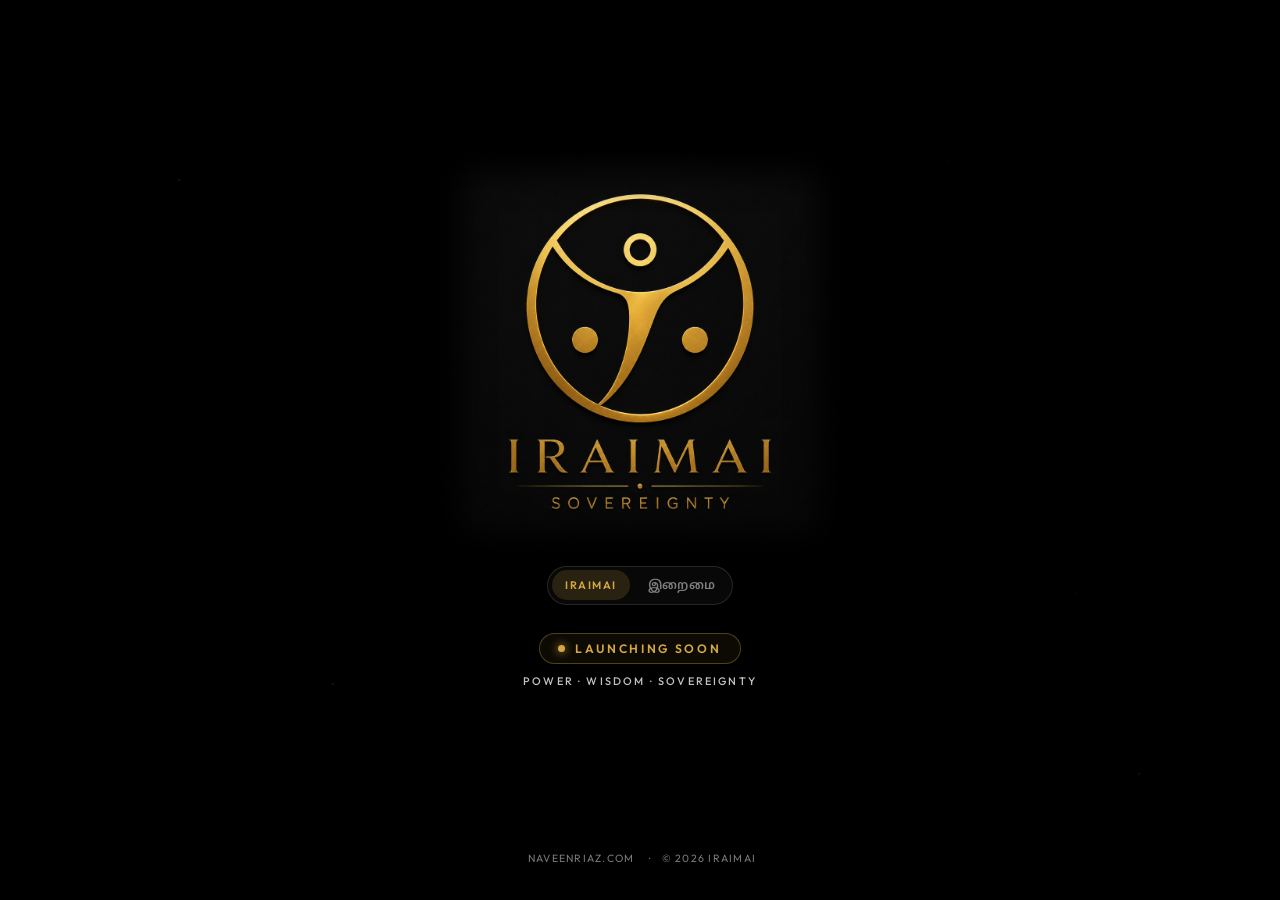
<file: index.html>
<!DOCTYPE html>
<html lang="en">
<head>
  <meta charset="utf-8">
  <meta name="viewport" content="width=device-width, initial-scale=1.0">
  <meta name="color-scheme" content="dark">
  <title>IRAIMAI | Launching Soon</title>
  <meta name="description" content="IRAIMAI (Sovereignty). Launching Soon.">
  <link rel="canonical" href="https://iraimai.org/">
  <meta property="og:type" content="website">
  <meta property="og:url" content="https://iraimai.org/">
  <meta property="og:title" content="IRAIMAI | Launching Soon">
  <meta property="og:description" content="Power · Wisdom · Sovereignty. Launching Soon.">
  <meta property="og:image" content="https://iraimai.org/assets/iraimai-logo-en.jpg">
  <meta property="og:image:width" content="1024">
  <meta property="og:image:height" content="1024">
  <link rel="icon" type="image/png" sizes="64x64" href="assets/favicon.png">
  <link rel="apple-touch-icon" sizes="180x180" href="assets/apple-touch-icon.png">
  <link rel="preconnect" href="https://fonts.googleapis.com">
  <link rel="preconnect" href="https://fonts.gstatic.com" crossorigin>
  <link href="https://fonts.googleapis.com/css2?family=Inter:wght@400;500&family=Noto+Sans+Tamil:wght@500;600&family=Outfit:wght@500;600&family=Space+Grotesk:wght@500;600&display=swap" rel="stylesheet">
  <link rel="stylesheet" href="styles.css">
</head>
<body>
  <main class="reveal-stage">
    <div class="logo-showcase">
      <div class="logo-frame">
        <img
          id="logo-en"
          src="assets/iraimai-logo-en.jpg"
          alt="IRAIMAI Sovereignty gold emblem"
          width="420"
          height="420"
          fetchpriority="high"
          class="reveal-logo"
        >
        <img
          id="logo-ta"
          src="assets/iraimai-logo-ta.jpg"
          alt="Iraimai Sovereignty gold emblem in Tamil script"
          width="420"
          height="420"
          fetchpriority="low"
          class="reveal-logo"
          hidden
        >
      </div>

      <div class="script-toggle" role="group" aria-label="Logo script">
        <button type="button" class="toggle-btn" data-target="en" aria-pressed="true">
          IRAIMAI
        </button>
        <button type="button" class="toggle-btn" data-target="ta" aria-pressed="false" lang="ta">
          இறைமை
        </button>
      </div>
    </div>

    <div class="launch-caption">
      <h1 class="launch-heading">
        <span class="status-dot" aria-hidden="true"></span>
        <span>Launching Soon</span>
      </h1>
      <p class="launch-triad">Power · Wisdom · Sovereignty</p>
    </div>
  </main>

  <footer class="site-footer">
    <p class="footer-links">
      <a href="https://naveenriaz.com">naveenriaz.com</a>
      <span aria-hidden="true">·</span>
      <span>&copy; 2026 IRAIMAI</span>
    </p>
  </footer>

  <script>
    const btnEn = document.querySelector('[data-target="en"]');
    const btnTa = document.querySelector('[data-target="ta"]');
    const imgEn = document.getElementById('logo-en');
    const imgTa = document.getElementById('logo-ta');

    function setLogo(lang) {
      const isEn = lang === 'en';
      imgEn.hidden = !isEn;
      imgTa.hidden = isEn;
      btnEn.setAttribute('aria-pressed', String(isEn));
      btnTa.setAttribute('aria-pressed', String(!isEn));
    }

    btnEn.addEventListener('click', () => setLogo('en'));
    btnTa.addEventListener('click', () => setLogo('ta'));
  </script>
</body>
</html>
</file>
<file: styles.css>
@layer reset, base, theme, layout, components, utilities;

@layer reset {
  :where(html, body, main, footer, div, h1, p, a, button, span, img) {
    box-sizing: border-box;
  }

  :where(body, h1, p) {
    margin: 0;
    padding: 0;
  }
}

@layer theme {
  :root {
    color-scheme: dark;

    --bg-primary: #000000;
    --soul-color: #D4A843;
    --accent: #d4a574;
    --body-color: #27ae60;

    --text-primary: #ffffff;
    --text-secondary: rgba(255, 255, 255, 0.76);
    --text-muted: rgba(255, 255, 255, 0.48);
    --border-subtle: rgba(255, 255, 255, 0.12);

    --font-heading: "Space Grotesk", system-ui, -apple-system, sans-serif;
    --font-label: "Outfit", system-ui, -apple-system, sans-serif;
    --font-body: "Inter", system-ui, -apple-system, sans-serif;
    --font-tamil: "Noto Sans Tamil", system-ui, sans-serif;

    --scrollbar-track: #050507;
    --scrollbar-thumb: #4a4a55;
    scrollbar-width: thin;
    scrollbar-color: var(--scrollbar-thumb) var(--scrollbar-track);
    accent-color: var(--soul-color);
  }

  @supports not (scrollbar-color: auto) {
    :root::-webkit-scrollbar {
      width: 8px;
      height: 8px;
    }

    :root::-webkit-scrollbar-thumb {
      background: var(--scrollbar-thumb);
      border-radius: 999px;
    }

    :root::-webkit-scrollbar-track {
      background: var(--scrollbar-track);
    }
  }
}

@layer base {
  html,
  body {
    background-color: var(--bg-primary);
  }

  body {
    min-block-size: 100dvh;
    display: flex;
    flex-direction: column;
    justify-content: space-between;
    color: var(--text-primary);
    font-family: var(--font-body);
    -webkit-font-smoothing: antialiased;
    position: relative;
    overflow-x: clip;
  }

  /* Quiet obsidian starfield */
  body::after {
    content: "";
    position: fixed;
    inset: 0;
    pointer-events: none;
    z-index: 0;
    opacity: 0.45;
    background-image:
      radial-gradient(1px 1px at 14% 20%, rgba(255, 255, 255, 0.50), transparent),
      radial-gradient(1.5px 1.5px at 26% 76%, rgba(212, 168, 67, 0.40), transparent),
      radial-gradient(1px 1px at 74% 18%, rgba(40, 116, 166, 0.45), transparent),
      radial-gradient(1px 1px at 84% 66%, rgba(39, 174, 96, 0.40), transparent),
      radial-gradient(1px 1px at 89% 86%, rgba(255, 255, 255, 0.40), transparent);
  }

  a:any-link {
    color: var(--text-muted);
    text-decoration: none;
    transition: color 0.2s ease;
  }

  a:any-link:hover {
    color: var(--soul-color);
  }

  :where(a:any-link, button):focus-visible {
    outline: 2px solid var(--soul-color);
    outline-offset: 3px;
    border-radius: 999px;
  }

  [lang="ta"] {
    font-family: var(--font-tamil);
    letter-spacing: 0;
  }
}

@layer layout {
  .reveal-stage {
    position: relative;
    z-index: 1;
    flex: 1;
    display: flex;
    flex-direction: column;
    align-items: center;
    justify-content: center;
    text-align: center;
    padding-inline: 1.5rem;
    padding-block: 2rem 1rem;
    gap: 1.75rem;
  }

  .site-footer {
    position: relative;
    z-index: 1;
    padding-block: 1.25rem 1.75rem;
    padding-inline: 1.25rem;
    text-align: center;
  }
}

@layer components {
  .logo-showcase {
    display: flex;
    flex-direction: column;
    align-items: center;
    gap: 0.85rem;
  }

  .logo-frame {
    position: relative;
    inline-size: min(400px, 80vw);
    aspect-ratio: 1 / 1;
    border-radius: 28px;
    overflow: hidden;
  }

  /* Blends outer studio margin seamlessly into #000000 without touching gold artwork */
  .logo-frame::after {
    content: "";
    position: absolute;
    inset: 0;
    pointer-events: none;
    box-shadow: inset 0 0 32px 20px #000000;
  }

  .reveal-logo {
    inline-size: 100%;
    block-size: 100%;
    object-fit: contain;
    display: block;
  }

  .reveal-logo[hidden] {
    display: none;
  }

  .mark-round {
    inline-size: 120px;
    block-size: 120px;
    border-radius: 50%;
    object-fit: cover;
    display: block;
  }

  .script-toggle {
    display: inline-flex;
    align-items: center;
    gap: 0.25rem;
    padding: 0.22rem;
    border-radius: 999px;
    border: 1px solid var(--border-subtle);
    background: rgba(255, 255, 255, 0.03);
  }

  .toggle-btn {
    appearance: none;
    border: 0;
    background: transparent;
    color: var(--text-muted);
    font-family: var(--font-label);
    font-size: 0.68rem;
    font-weight: 600;
    letter-spacing: 0.14em;
    min-block-size: 30px;
    min-inline-size: 68px;
    padding-inline: 0.85rem;
    padding-block: 0.3rem;
    border-radius: 999px;
    cursor: pointer;
    transition: color 0.2s ease, background-color 0.2s ease;
  }

  .toggle-btn[lang="ta"] {
    font-family: var(--font-tamil);
    font-size: 0.76rem;
    letter-spacing: 0.02em;
  }

  .toggle-btn:hover {
    color: var(--text-primary);
  }

  .toggle-btn[aria-pressed="true"] {
    background: rgba(212, 168, 67, 0.16);
    color: var(--soul-color);
  }

  .launch-caption {
    display: flex;
    flex-direction: column;
    align-items: center;
    gap: 0.6rem;
  }

  .launch-heading {
    display: inline-flex;
    align-items: center;
    gap: 0.6rem;
    padding-inline: 1.15rem;
    padding-block: 0.45rem;
    border-radius: 999px;
    border: 1px solid rgba(212, 168, 67, 0.34);
    background: rgba(212, 168, 67, 0.06);
    font-family: var(--font-label);
    font-size: 0.76rem;
    font-weight: 600;
    letter-spacing: 0.22em;
    text-transform: uppercase;
    color: var(--soul-color);
  }

  .status-dot {
    inline-size: 7px;
    block-size: 7px;
    border-radius: 50%;
    background-color: var(--soul-color);
    box-shadow: 0 0 10px var(--soul-color);
    animation: pulse 3s ease-in-out infinite;
  }

  @keyframes pulse {
    0%, 100% { opacity: 0.55; }
    50% { opacity: 1; }
  }

  .launch-triad {
    font-family: var(--font-label);
    font-size: 0.68rem;
    font-weight: 500;
    letter-spacing: 0.2em;
    text-transform: uppercase;
    color: var(--text-secondary);
  }

  .footer-links {
    display: flex;
    flex-wrap: wrap;
    align-items: center;
    justify-content: center;
    gap: 0.65rem;
    font-family: var(--font-label);
    font-size: 0.66rem;
    letter-spacing: 0.12em;
    text-transform: uppercase;
    color: var(--text-muted);
  }

  .footer-links a {
    display: inline-flex;
    align-items: center;
    min-block-size: 28px;
    padding-inline: 0.25rem;
  }
}

@layer utilities {
  @media (pointer: coarse) {
    .toggle-btn,
    .footer-links a {
      min-block-size: 44px;
    }
  }

  @media (prefers-reduced-motion: reduce) {
    .status-dot,
    .toggle-btn,
    a:any-link {
      animation: none;
      transition: none;
    }
  }
}
</file>
